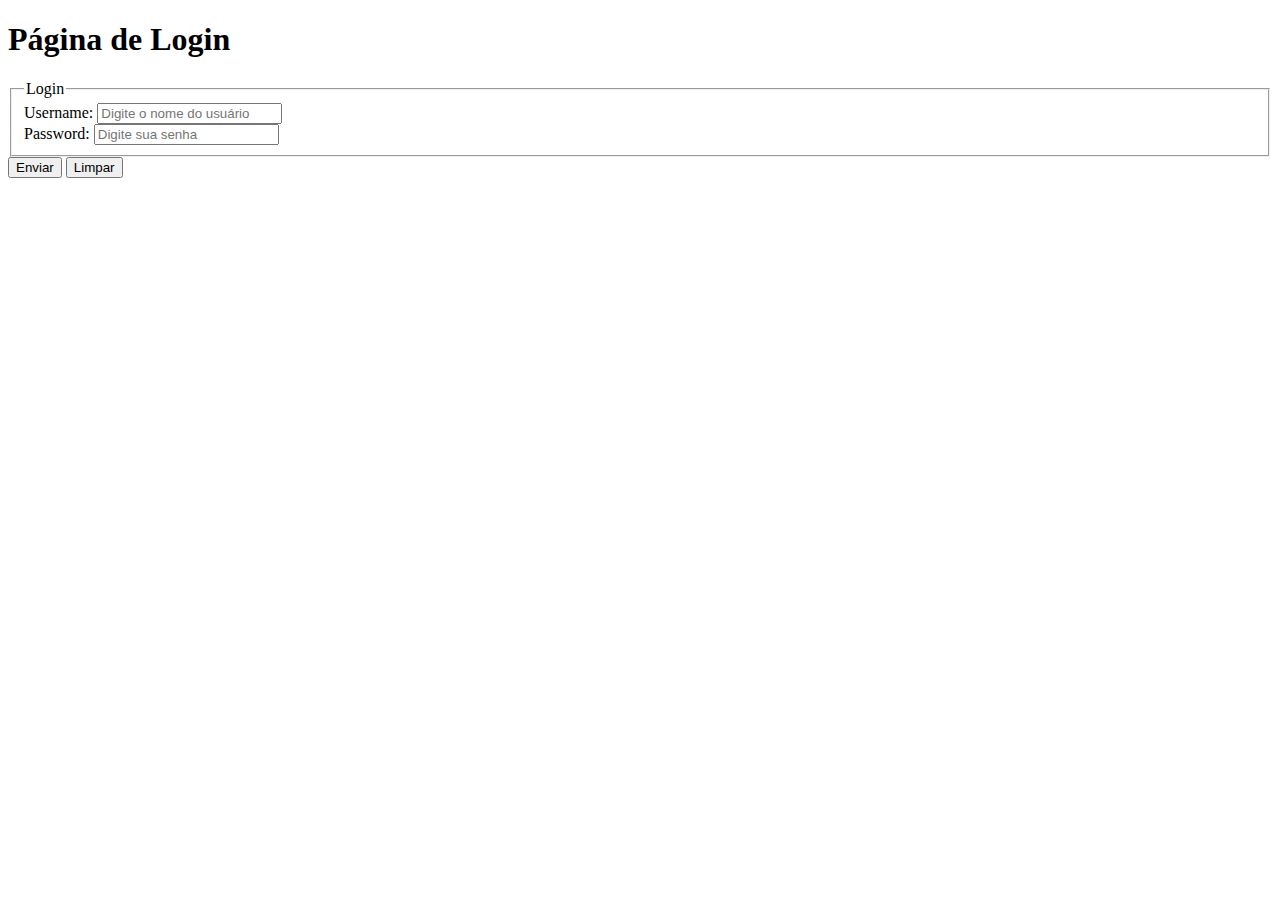
<file: index.html>
<!DOCTYPE html>
<html lang="pt-br">
<head>
    <meta charset="UTF-8">
    <meta name="viewport" content="width=device-width, initial-scale=1.0">
    <title>Página Inicial</title>
    <!-- <link rel="shortcut icon" href="favicon.ico" type="image/x-icon"> -->
</head>
<body>
    <h1>Página de Login</h1>
    <form action="dados.php" method="post">
        <fieldset>
            <legend>Login</legend>
            <div>
                <label for="">Username:</label>
                <input type="text" name="nome_usuario" id="nome" placeholder="Digite o nome do usuário">
            </div>
        
            <div>
                <label for="">Password:</label>
                <input type="password" name="senha" id="senha" placeholder="Digite sua senha">
            </div>
        </fieldset>
            <div>
                <button type="submit">Enviar</button>
                <button type="reset">Limpar</button>
            </div>
    </form>
</body>
</html>
</file>
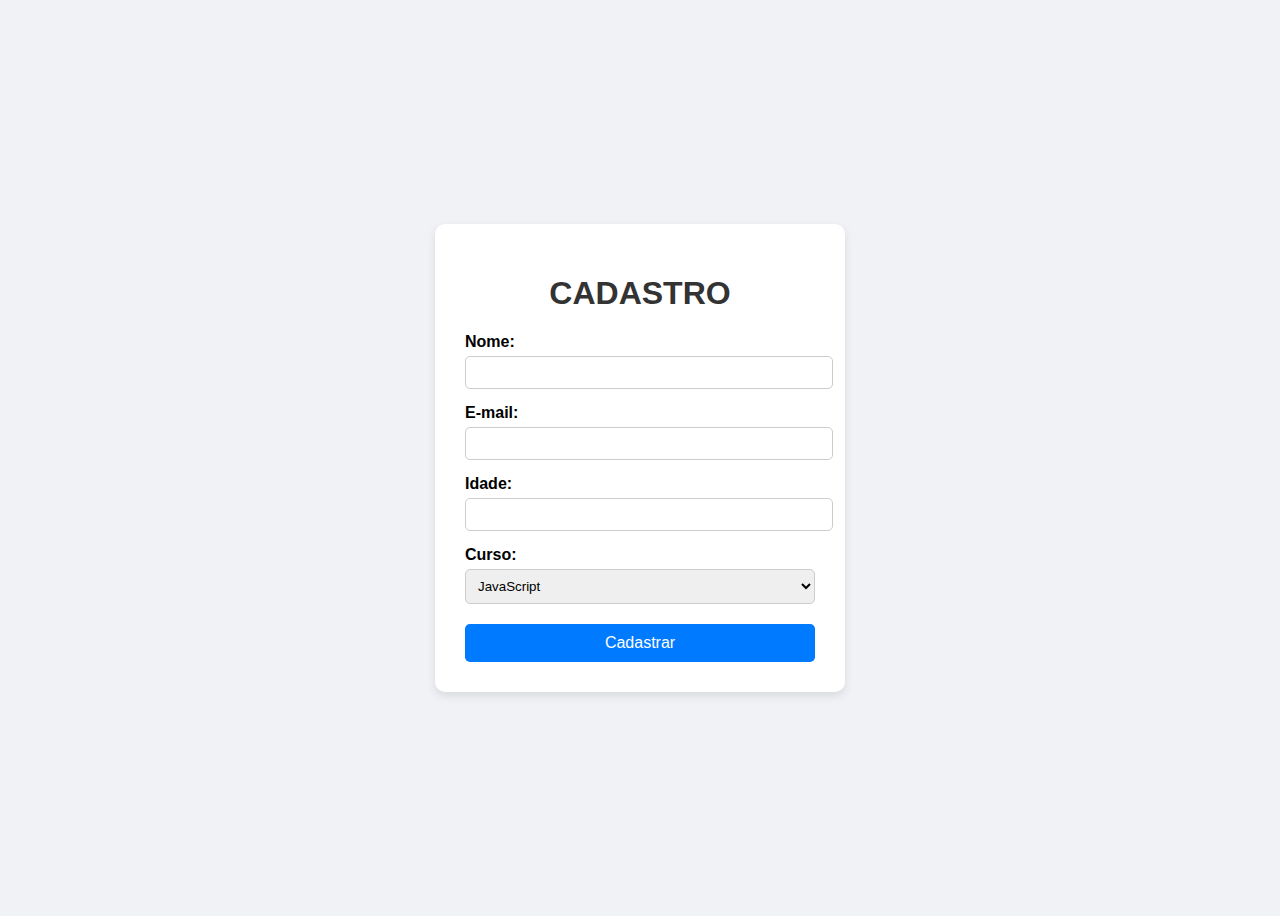
<file: FORMULARIO/index.html>
<!DOCTYPE html>
<html lang="pt-br">
<head>
    <meta charset="UTF-8">
    <meta name="viewport" content="width=device-width, initial-scale=1.0">
    <title>Cadastro</title>
    <link rel="stylesheet" href="css/estilo.css">
</head>
<body>
    <div class="container">
        <h1>CADASTRO</h1>
        <form action="css/cadastro.php" method="post">
            <label for="nome">Nome:</label>
            <input type="text" name="nome" id="nome" required>
            <br>
            <label for="email">E-mail:</label>
            <input type="text" name="email" id="email" required>
            <br>
            <label for="idade">Idade:</label>
            <input type="number" name="idade" id="idade" required>
            <br>
            <label for="curso">Curso:</label>
            <select name="curso" id="curso" required>
                <option value="js">JavaScript</option>
                <option value="php">PHP</option>
                <option value="py">Python</option>
            </select>
            <button type="submit">Cadastrar</button>

        </form>
    </div>

</body>
</html>
</file>
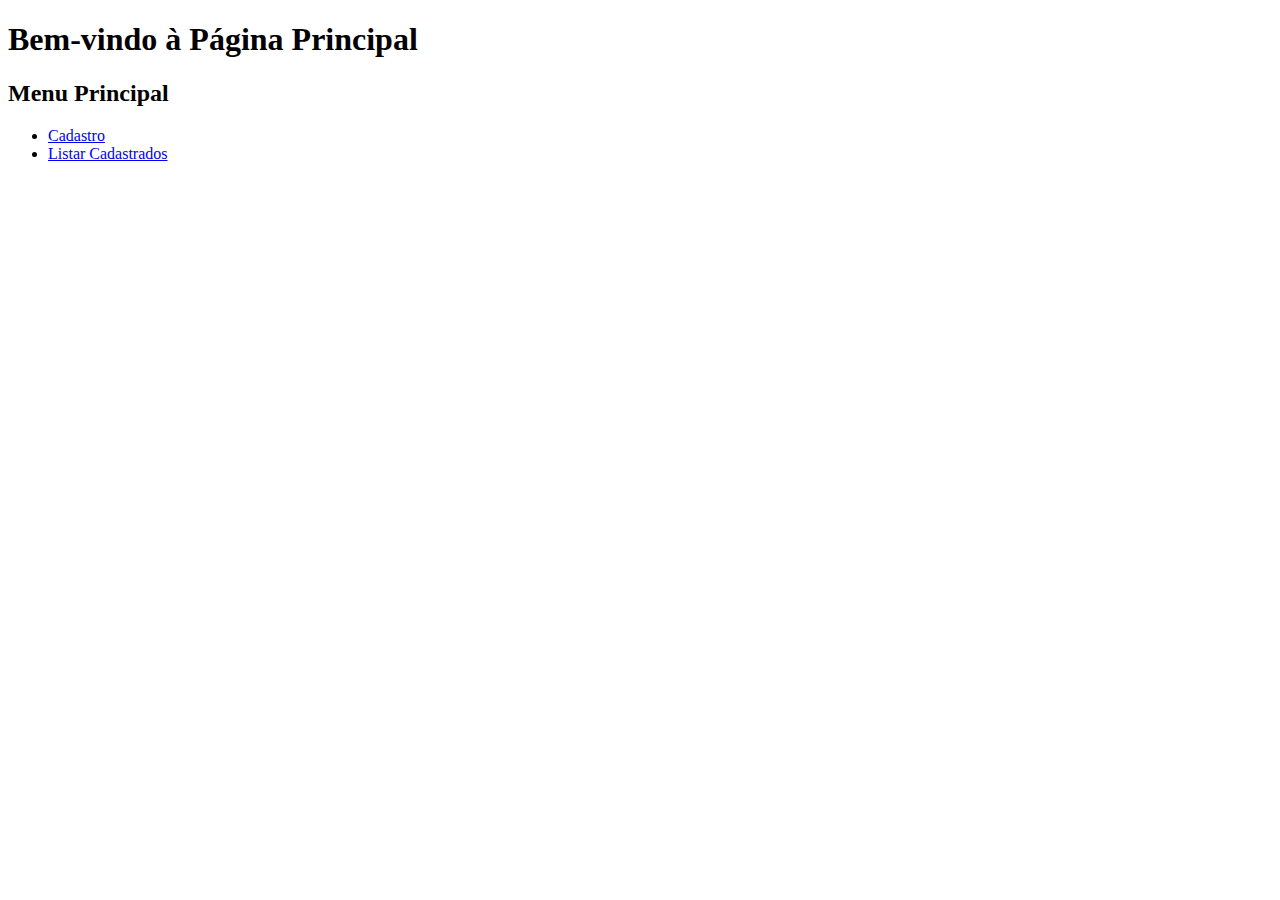
<file: projeto01/index.html>
<!DOCTYPE html>
<html lang="en">
<head>
    <meta charset="UTF-8">
    <meta name="viewport" content="width=device-width, initial-scale=1.0">
    <title>Página Principal</title>
    
</head>
<body>
    <h1>Bem-vindo à Página Principal</h1>
    <h2>Menu Principal</h2>
    <ul>
        <li><a href="cadastro.html">Cadastro</a></li>
        <li ><a href="listar.php">Listar Cadastrados</a></li>
    </ul>
</body>
</html>
</file>
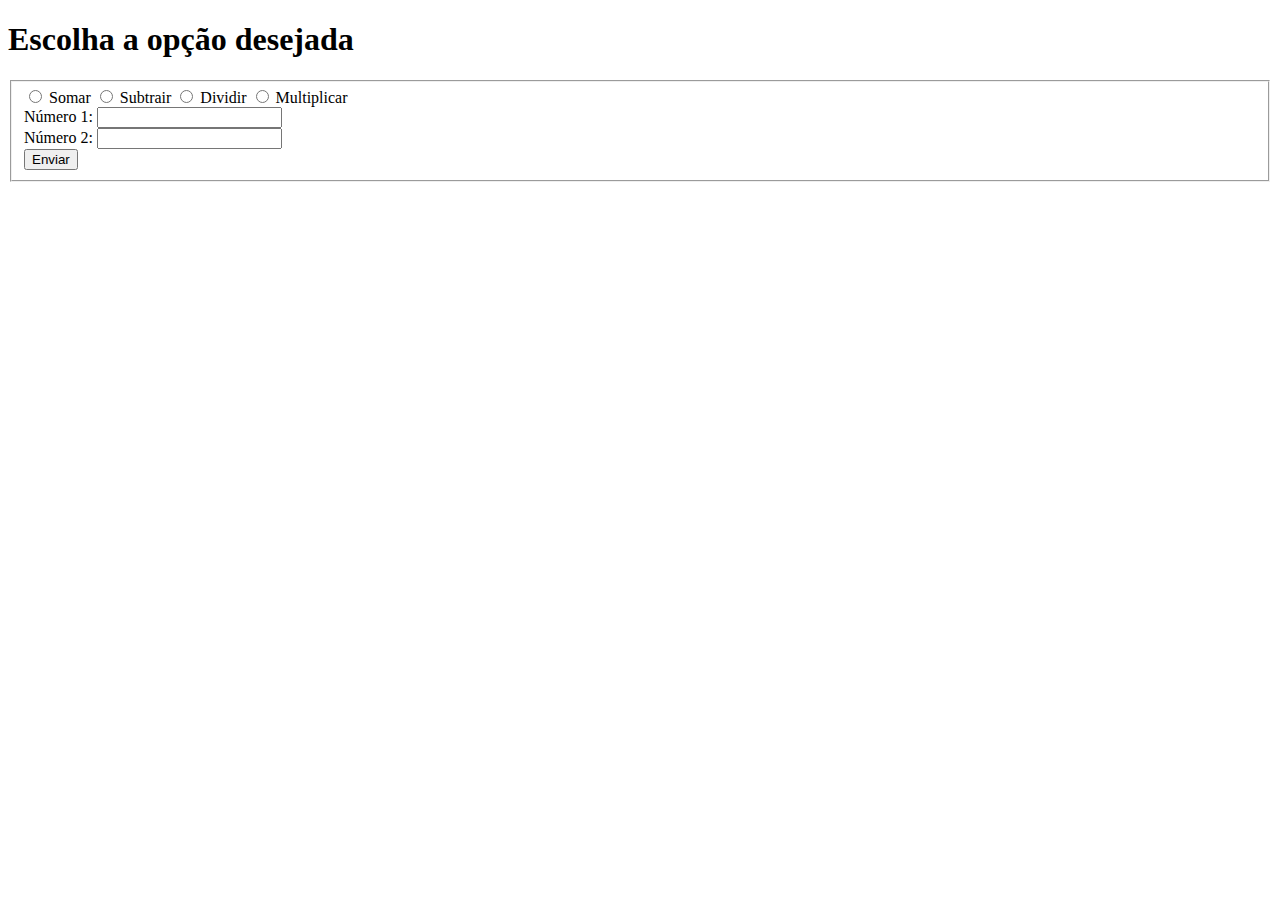
<file: ex1.html>
<!DOCTYPE html>
<html lang="pt-br">
<head>
    <meta charset="UTF-8">
    <meta name="viewport" content="width=device-width, initial-scale=1.0">
    <title>Exercicio1 - Calculadora</title>
</head>
<body>
    <h1>Escolha a opção desejada</h1>

    <form action="ex1.php" method="post">
        <fieldset>
            <input type="radio" name="opcao" value="1" id="soma">
            <label for="soma">Somar</label>
            <input type="radio" name="opcao" value="2" id="sub">
            <label for="sub">Subtrair</label>
            <input type="radio" name="opcao" value="3" id="div">
            <label for="div">Dividir</label>
            <input type="radio" name="opcao" value="4" id="mult">
            <label for="mult">Multiplicar</label>

            <br>
            <label for="">Número 1:</label>
            <input type="text" name="numero1" id="numero1">
            <br>
            <label for="">Número 2:</label>
            <input type="text" name="numero2" id="numero1">
            <br>
            <button type="submit">Enviar</button>

        </fieldset>
    </form>

</body>
</html>
</file>
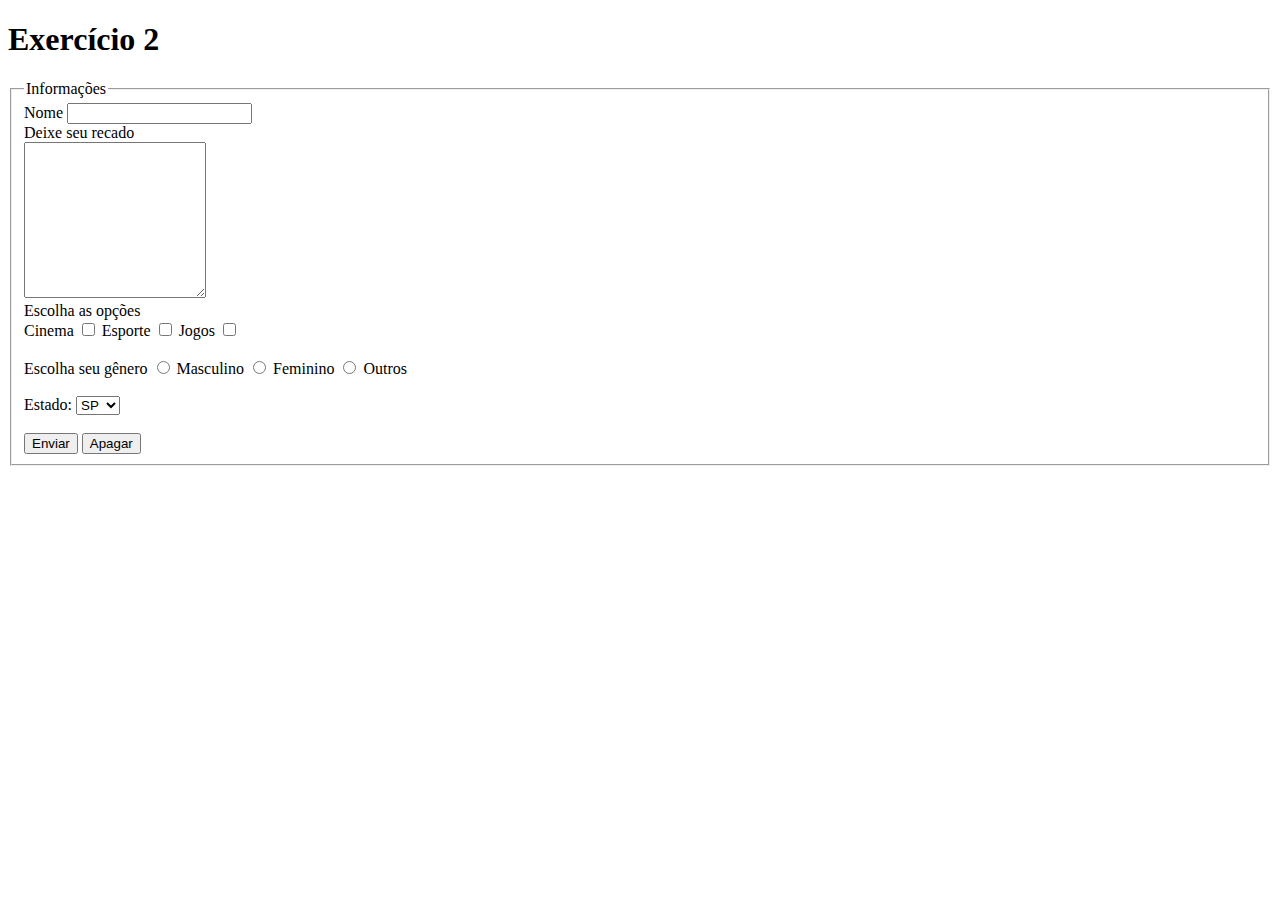
<file: EXERCICIO2/ex2.html>
<!DOCTYPE html>
<html lang="pt-br">
<head>
    <meta charset="UTF-8">
    <meta name="viewport" content="width=device-width, initial-scale=1.0">
    <title>Exercício 2</title>
</head>
<body>
    <h1>Exercício 2</h1>
    <form action="ex2.php" method="get">
        <fieldset>
            <legend>Informações</legend>
            <label for="nome">Nome</label>
            <input type="text" name="nome" id="nome">
            <br>
            <label for="recado">Deixe seu recado</label>
            <br>
            <textarea name="area" id="recado" cols="20" rows="10"></textarea>
            <br>
            <label for="opcao">Escolha as opções</label>
            <br>
            <label for="cine">Cinema</label>
            <input type="checkbox" name="cine" id="cine" value="cinema">
            <label for="esporte">Esporte</label>
            <input type="checkbox" name="esporte" id="esporte" value="esporte">
            <label for="jogos">Jogos</label>
            <input type="checkbox" name="jogos" id="jogos" value="jogos">
            <br>
            <br>
            <label>Escolha seu gênero</label>
            <input type="radio" name="genero" id="masculino" value="masc">
            <label for="masculino">Masculino</label>
            <input type="radio" name="genero" id="feminino" value="fem">
            <label for="feminino">Feminino</label>
            <input type="radio" name="genero" id="outros" value="outros">
            <label for="outros">Outros</label>
            <br>
            <br>
            <label for="estado">Estado:</label>
            <select name="estado" id="uf">
                <option value="SP">SP</option>
                <option value="RJ">RJ</option>
                <option value="MG">MG</option>
                <option value="ES">ES</option>
            </select>
            <br>
            <br>
            <button type="submit">Enviar</button>
            <button type="reset">Apagar</button>
        </fieldset>
    </form>
</body>
</html>
</file>
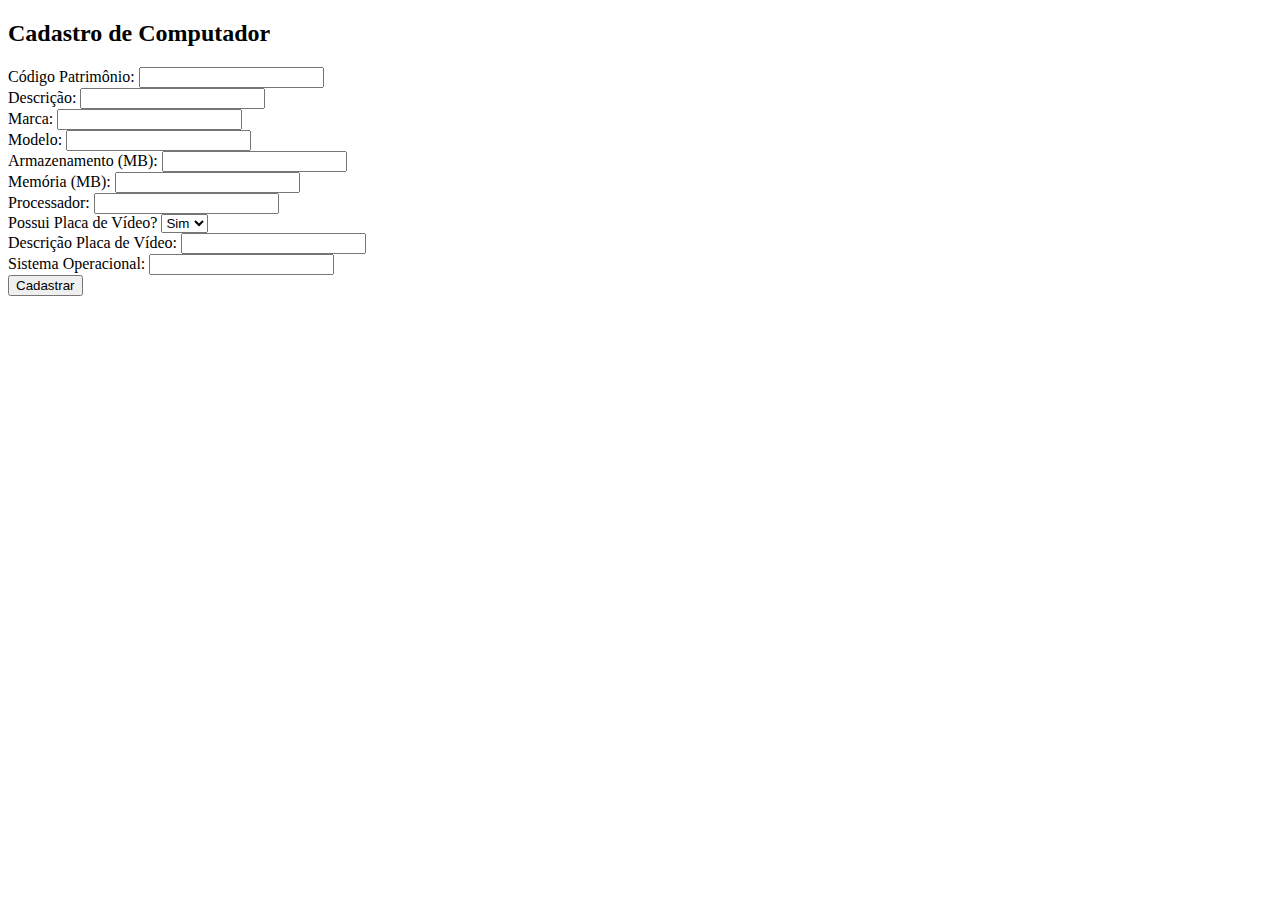
<file: inventario/cadastro_inventario.html>
<!DOCTYPE html>
<html lang="pt-br">
<head>
  <meta charset="UTF-8">
  <title>Cadastro Inventário</title>
</head>
<body>

  <h2>Cadastro de Computador</h2>
  
  <form action="cadastro_inventario.php" method="post">
    Código Patrimônio: <input type="text" name="cod" required><br>
    Descrição: <input type="text" name="desc" required><br>
    Marca: <input type="text" name="marca" required><br>
    Modelo: <input type="text" name="modelo" required><br>
    Armazenamento (MB): <input type="number" name="arma" required><br>
    Memória (MB): <input type="number" name="mem" required><br>
    Processador: <input type="text" name="proc" required><br>
    Possui Placa de Vídeo? 
    <select name="plv">
      <option value="1">Sim</option>
      <option value="0">Não</option>
    </select><br>
    Descrição Placa de Vídeo: <input type="text" name="descplv"><br>
    Sistema Operacional: <input type="text" name="so" required><br>
    <input type="submit" value="Cadastrar">
  </form>
</body>
</html>
</file>
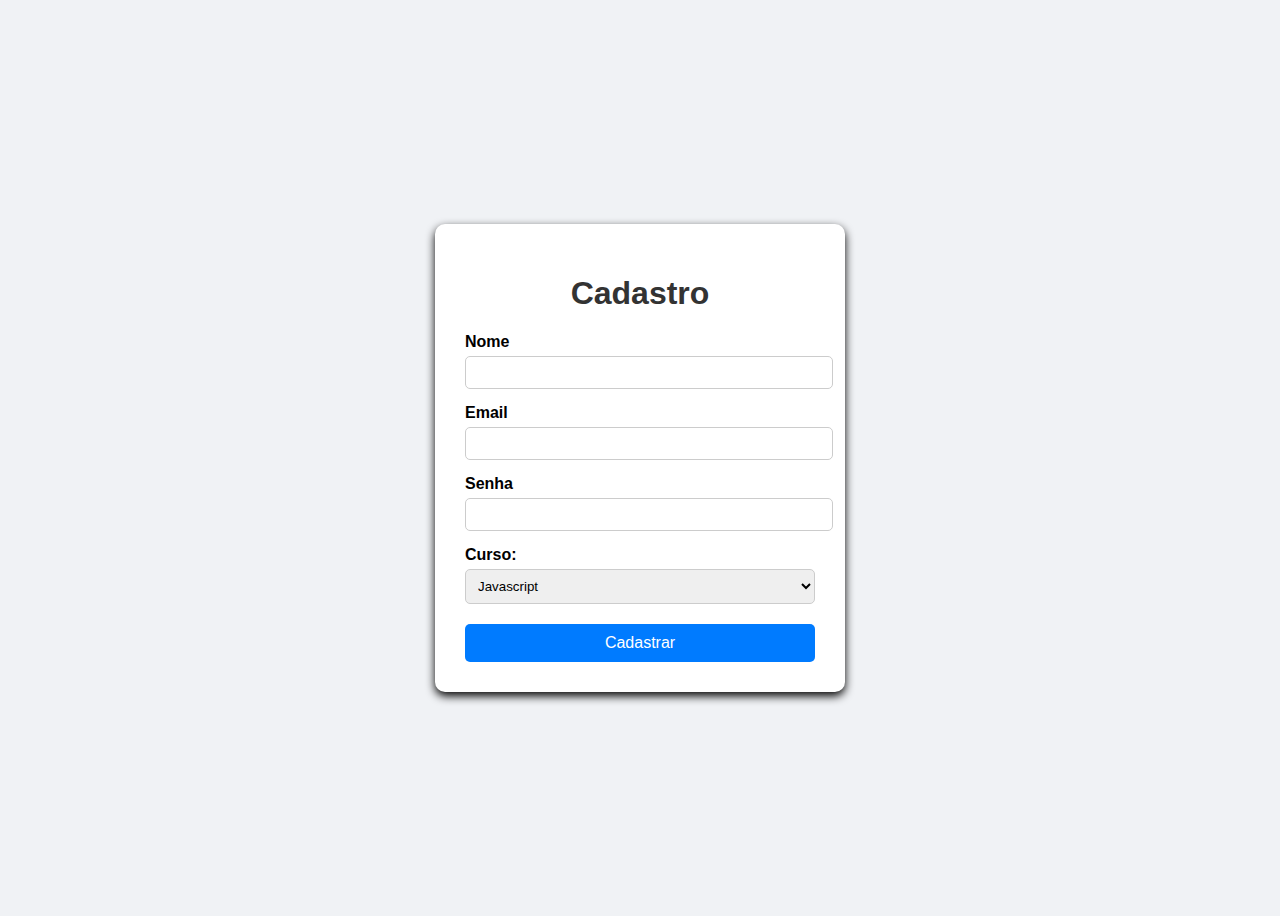
<file: projeto01/cadastro.html>
<!DOCTYPE html>
<html lang="pt-br">
<head>
    <meta charset="UTF-8">
    <meta name="viewport" content="width=device-width, initial-scale=1.0">
    <title>Cadastro</title>
    <link rel="stylesheet" href="css/estilo.css">
</head>
<body>
    <div class="container">
        <h1>Cadastro</h1>
        <form action="cadastro.php" method="post">
            <label for="nome">Nome</label>
            <input type="text" name="nome" id="nome">
            <label for="email">Email</label>
            <input type="text" name="email" id="email"
            required>
            <label for="senha">Senha</label>
            <input type="password" name="senha" id="senha"
            required>
            <label for="curso">Curso:</label>
            <select name="curso" id="curso" required>
                <option value="js">Javascript</option>
                <option value="php">PHP</option>
                <option value="py">Python</option>
            </select>
            <button type="submit">Cadastrar</button>
        </form>
    </div>
    
</body>
</html>
</file>
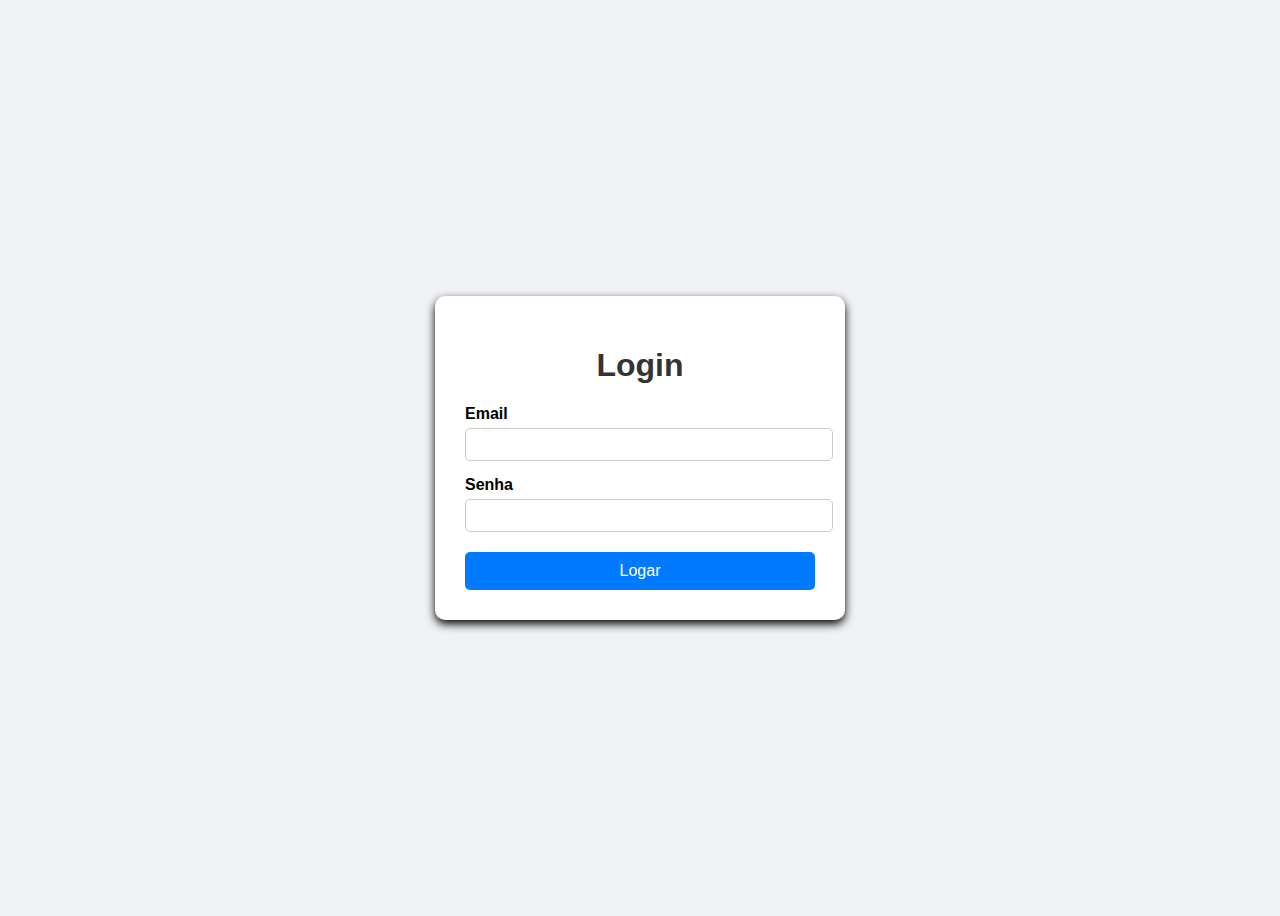
<file: projeto01/login.html>
<!DOCTYPE html>
<html lang="pt-br">
<head>
    <meta charset="UTF-8">
    <meta name="viewport" content="width=device-width, initial-scale=1.0">
    <title>Login</title>
    <link rel="stylesheet" href="css/estilo.css">
</head>
<body>
    <div class="container">
        <h1>Login</h1>
        <form action="login.php" method="post">
            <label for="email">Email</label>
            <input type="text" name="email" id="email" required>
            <label for="senha">Senha</label>
            <input type="password" name="senha" id="senha" required>
            <button type="submit">Logar</button>
        </form>
    </div>
</body>
</html>
</file>
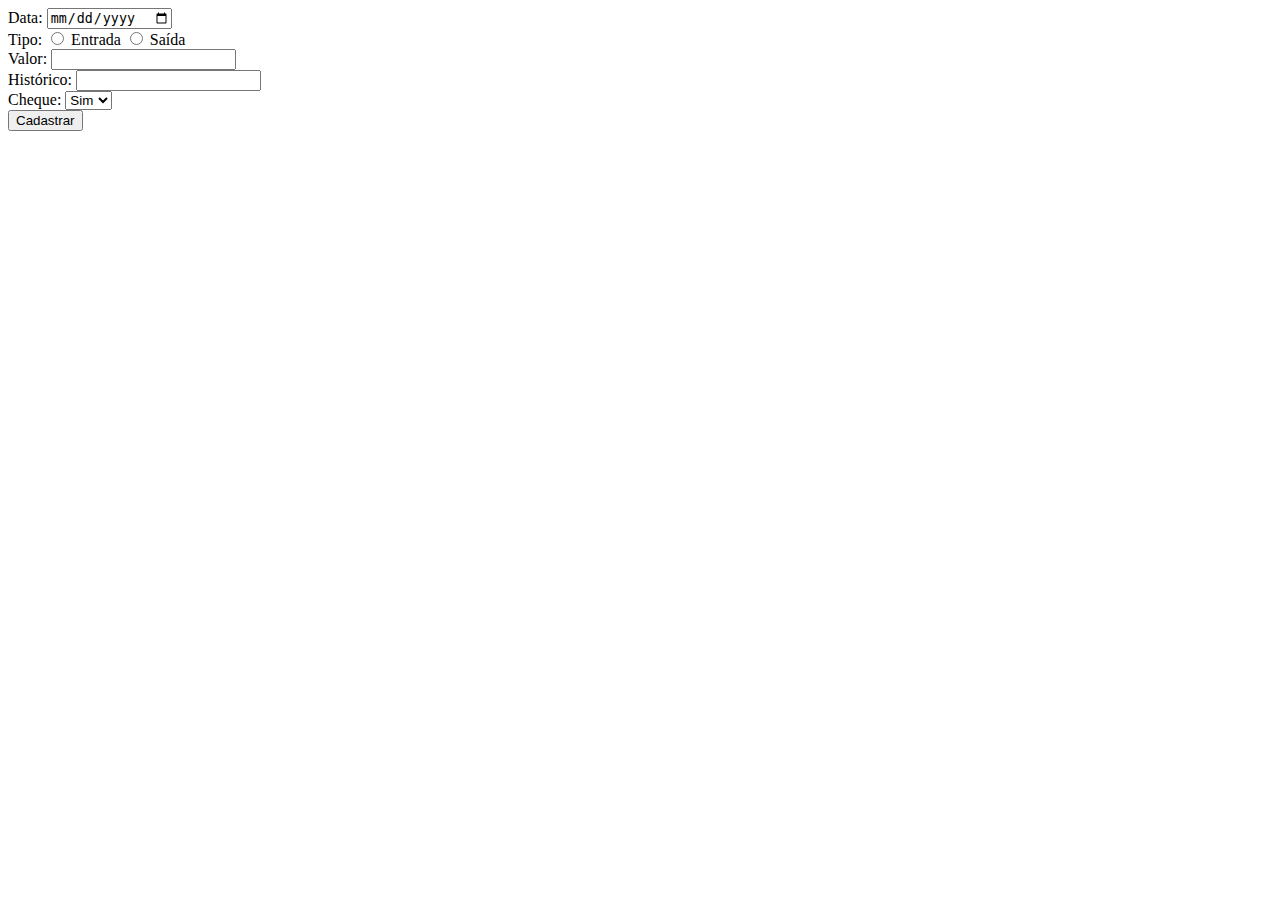
<file: PROVA2/cadastro_fluxo_caixa.html>
<!DOCTYPE html>
<html lang="pt-br">
<head>
    <meta charset="UTF-8">
    <meta name="viewport" content="width=device-width, initial-scale=1.0">
    <title>Cadastro</title>
</head>
<body>
    <form action="cadastro_fluxo_caixa.php" method="post">
        <label for="data">Data: </label>
        <input type="date" name="data" id="data" required>
        <br>
        <label for="">Tipo: </label>
        <input type="radio" name="opcao" value="Entrada" id="1">
        <label for="entrada">Entrada</label>
        <input type="radio" name="opcao" value="Saída" id="2">
        <label for="saida">Saída</label>
        <br>
        <label for="valor">Valor: </label>
        <input type="number" name="valor" id="valor">
        <br>
        <label for="historico">Histórico: </label>
        <input type="text" name="historico" id="historico">
        <br>
        <label for="cheq">Cheque: </label>
        <select name="cheq" id="cheq">
            <option value="1">Sim</option>
            <option value="0">Não</option>
          </select><br>
          <input type="submit" value="Cadastrar">
    </form>

</body>
</html>
</file>
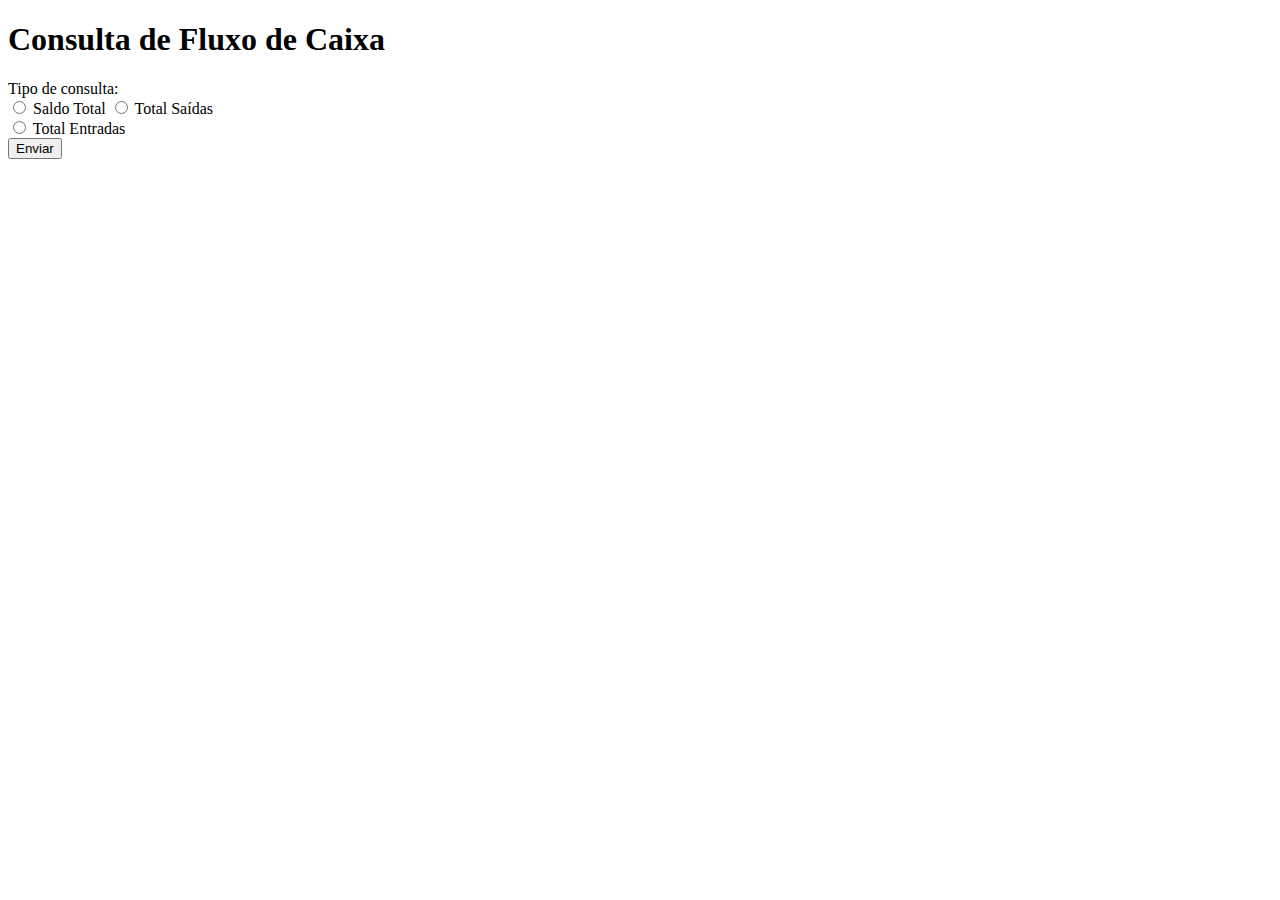
<file: PROVA2/consulta_fluxo_caixa.html>
<!DOCTYPE html>
<html lang="en">
<head>
    <meta charset="UTF-8">
    <meta name="viewport" content="width=device-width, initial-scale=1.0">
    <title>Consulta</title>
</head>
<body>
    <h1>Consulta de Fluxo de Caixa</h1>
    <form action="consulta_fluxo_caixa.php" method="post">
        <label for="">Tipo de consulta: </label>
        <br>

        <input type="radio" name="saldoTtotal" id="saldoTotal">
        <label for="saldoTotal">Saldo Total</label>

        <input type="radio" name="totalSaidas" id="totalSaidas">
        <label for="totalSaidas">Total Saídas</label>
        <br>

        <input type="radio" name="totalEntradas" id="totalEntradas">
        <label for="totalEntradas">Total Entradas</label>
        <br>

        <input type="submit" value="Enviar">

    </form>

</body>
</html>
</file>
<file: FORMULARIO/css/estilo.css>
body {
    font-family: Arial, sans-serif;
    background-color: #f0f2f5;
    display: flex;
    justify-content: center;
    align-items: center;
    height: 100vh;
  }
  .container {
    background-color: white;
    padding: 30px;
    border-radius: 10px;
    box-shadow: 0 4px 10px rgba(0, 0, 0, 0.1);
    width: 350px;
  }
  h1 {
    text-align: center;
    color: #333;
  }
  label {
    display: block;
    margin-top: 15px;
    font-weight: bold;
  }
  input, select {
    width: 100%;
    padding: 8px;
    margin-top: 5px;
    border-radius: 5px;
    border: 1px solid #ccc;
  }
  button {
    margin-top: 20px;
    width: 100%;
    padding: 10px;
    background-color: #007bff;
    color: white;
    border: none;
    border-radius: 5px;
    font-size: 16px;
    cursor: pointer;
  }
  button:hover {
    background-color: #0056b3;
  }
</file>
<file: projeto01/css/estilo.css>
body {
    font-family: Arial, sans-serif;
    background-color: #f0f2f5;
    display: flex;
    justify-content: center;
    align-items: center;
    height: 100vh;
  }
  .container {
    background-color: white;
    padding: 30px;
    border-radius: 10px;
    box-shadow: 0px 4px 10px rgba(0, 0, 0, 1);
    width: 350px;
  }
  h1 {
    text-align: center;
    color: #333;
  }
  label {
    display: block;
    margin-top: 15px;
    font-weight: bold;
  }
  input, select {
    width: 100%;
    padding: 8px;
    margin-top: 5px;
    border-radius: 5px;
    border: 1px solid #ccc;
  }
  button {
    margin-top: 20px;
    width: 100%;
    padding: 10px;
    background-color: #007bff;
    color: white;
    border: none;
    border-radius: 5px;
    font-size: 16px;
    cursor: pointer;
  }
  button:hover {
    background-color: #0056b3;
  }
</file>
